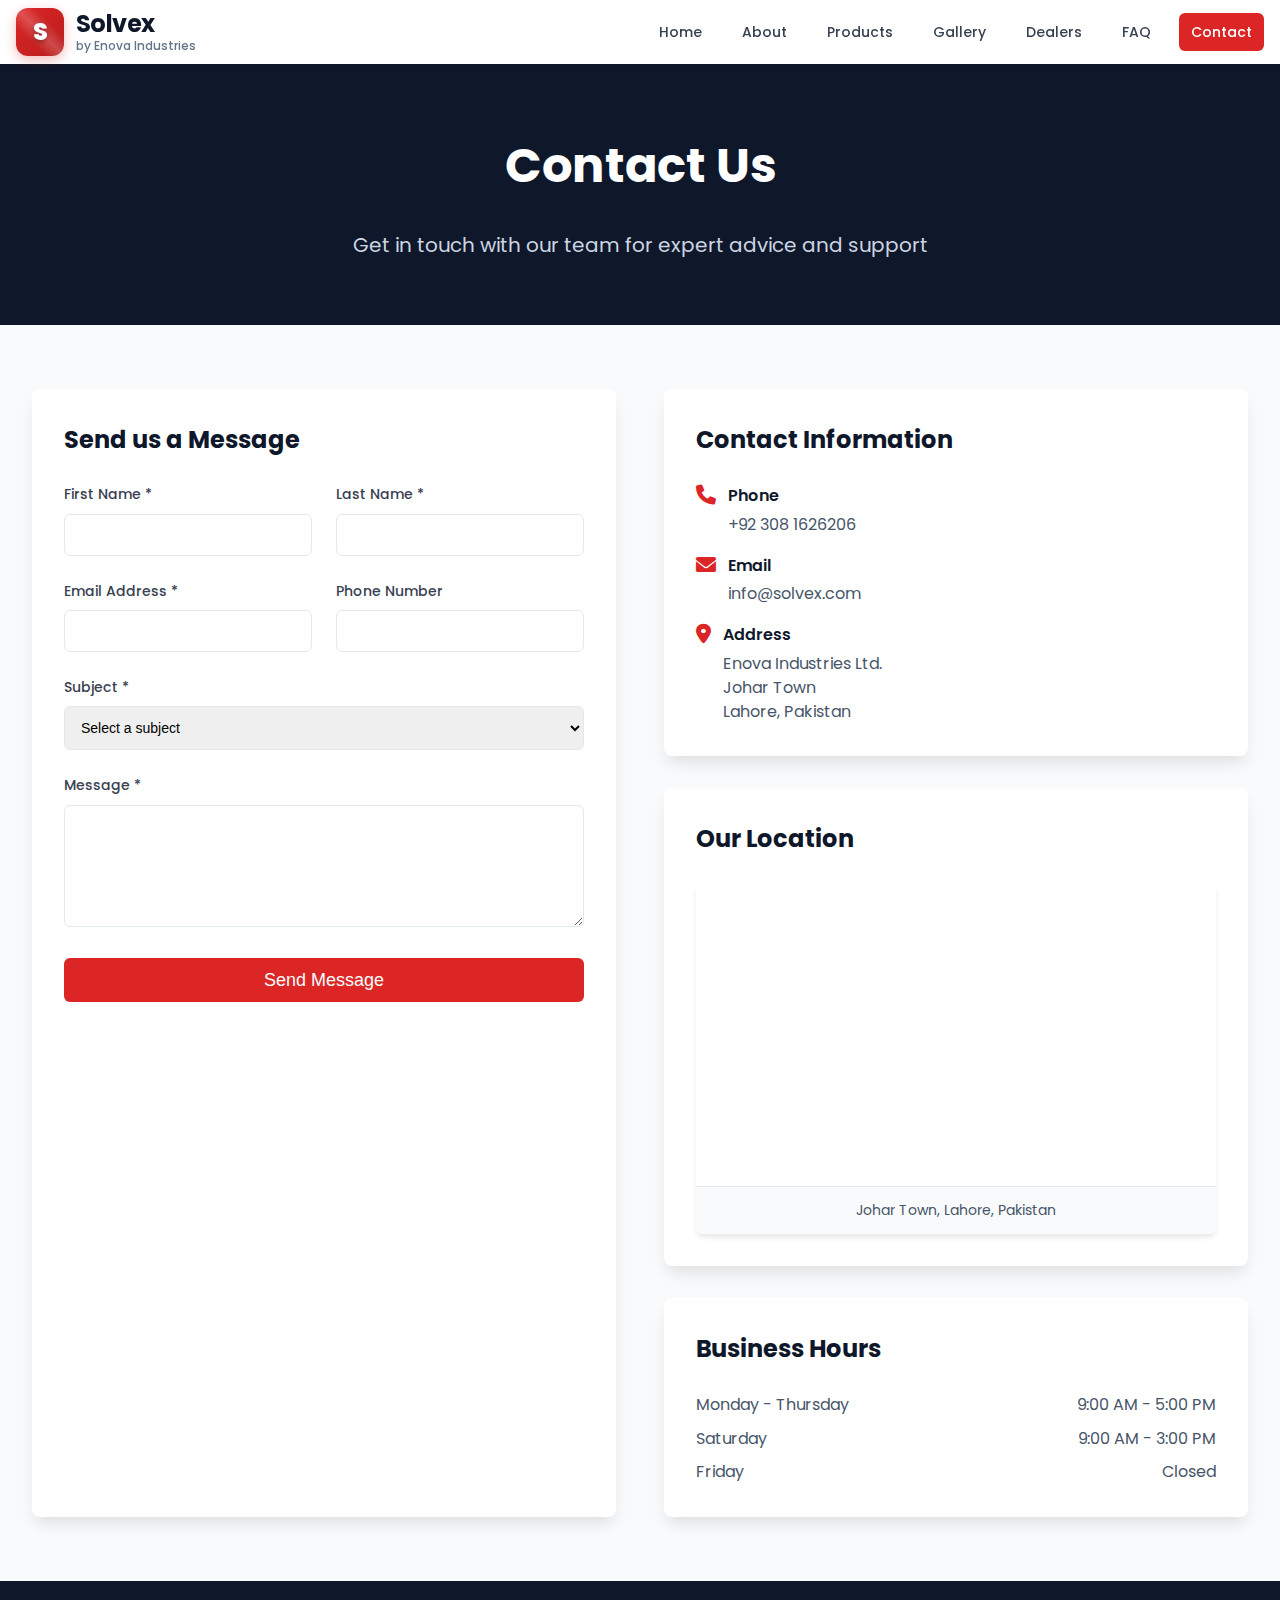
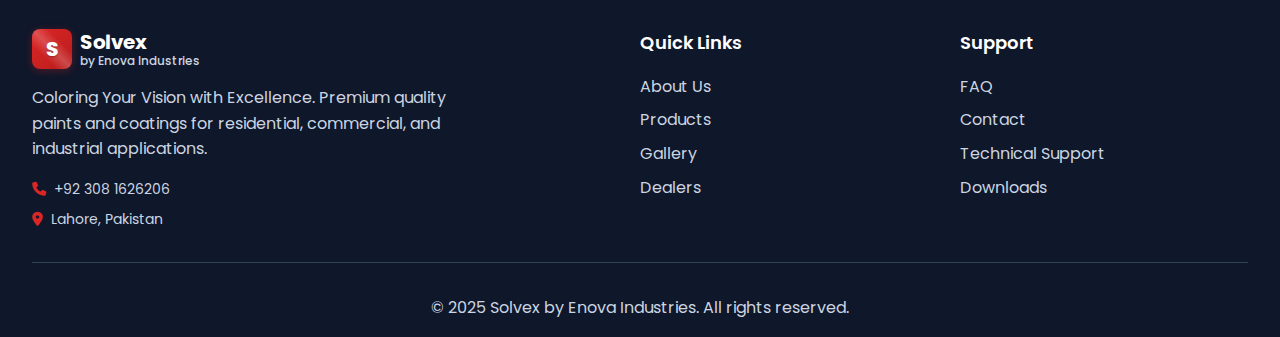
<file: contact.html>
<!DOCTYPE html>
<html lang="en">
<head>
    <meta charset="UTF-8">
    <meta name="viewport" content="width=device-width, initial-scale=1.0">
    <title>Contact Us - Solvex</title>
    <link rel="stylesheet" href="assets/css/style.css">
    <link rel="stylesheet" href="assets/css/logo.css">
    <link href="https://fonts.googleapis.com/css2?family=Poppins:wght@300;400;500;600;700;800&display=swap" rel="stylesheet">
    <link rel="stylesheet" href="https://cdnjs.cloudflare.com/ajax/libs/font-awesome/6.0.0/css/all.min.css">
</head>
<body>
    <!-- Navigation -->
    <nav class="navbar">
        <div class="nav-container">
            <div class="nav-brand">
                <a href="index.html" class="brand-link">
                    <div class="brand-logo">
                        <span>S</span>
                    </div>
                    <div class="brand-text">
                        <div class="brand-name">Solvex</div>
                        <div class="brand-subtitle">by Enova Industries</div>
                    </div>
                </a>
            </div>

            <div class="nav-menu" id="nav-menu">
                <a href="index.html" class="nav-link">Home</a>
                <a href="about.html" class="nav-link">About</a>
                <a href="products.html" class="nav-link">Products</a>
                <a href="gallery.html" class="nav-link">Gallery</a>
                <a href="dealers.html" class="nav-link">Dealers</a>
                <a href="faq.html" class="nav-link">FAQ</a>
                <a href="contact.html" class="nav-link active">Contact</a>
            </div>

            <div class="nav-toggle" id="nav-toggle">
                <i class="fas fa-bars"></i>
            </div>
        </div>
    </nav>

    <!-- Hero Section -->
    <section class="page-hero">
        <div class="container">
            <h1 class="page-title">Contact Us</h1>
            <p class="page-description">
                Get in touch with our team for expert advice and support
            </p>
        </div>
    </section>

    <!-- Contact Section -->
    <section class="contact-section">
        <div class="container">
            <div class="contact-grid">
                <div class="contact-form-container">
                    <h2 class="form-title">Send us a Message</h2>
                    <form class="contact-form" id="contactForm">
                        <div class="form-row">
                            <div class="form-group">
                                <label for="first-name" class="form-label">First Name *</label>
                                <input type="text" id="first-name" name="first_name" class="form-input" required>
                            </div>
                            <div class="form-group">
                                <label for="last-name" class="form-label">Last Name *</label>
                                <input type="text" id="last-name" name="last_name" class="form-input" required>
                            </div>
                        </div>
                        <div class="form-row">
                            <div class="form-group">
                                <label for="email" class="form-label">Email Address *</label>
                                <input type="email" id="email" name="email" class="form-input" required>
                            </div>
                            <div class="form-group">
                                <label for="phone" class="form-label">Phone Number</label>
                                <input type="tel" id="phone" name="phone" class="form-input">
                            </div>
                        </div>
                        <div class="form-group">
                            <label for="subject" class="form-label">Subject *</label>
                            <select id="subject" name="subject" class="form-input" required>
                                <option value="">Select a subject</option>
                                <option value="general">General Inquiry</option>
                                <option value="product">Product Information</option>
                                <option value="technical">Technical Support</option>
                                <option value="quote">Request Quote</option>
                                <option value="dealer">Dealer Information</option>
                                <option value="other">Other</option>
                            </select>
                        </div>
                        <div class="form-group">
                            <label for="message" class="form-label">Message *</label>
                            <textarea id="message" name="message" class="form-textarea" rows="6" required></textarea>
                        </div>
                        <button type="submit" class="btn btn-primary btn-lg btn-full">Send Message</button>
                    </form>
                </div>

                <div class="contact-info-container">
                    <div class="info-card">
                        <h3 class="info-title">Contact Information</h3>
                        <div class="info-items">
                            <div class="info-item">
                                <i class="fas fa-phone"></i>
                                <div>
                                    <div class="info-label">Phone</div>
                                    <div class="info-value">+92 308 1626206</div>
                                </div>
                            </div>
                            <div class="info-item">
                                <i class="fas fa-envelope"></i>
                                <div>
                                    <div class="info-label">Email</div>
                                    <div class="info-value">info@solvex.com</div>
                                </div>
                            </div>
                            <div class="info-item">
                                <i class="fas fa-map-marker-alt"></i>
                                <div>
                                    <div class="info-label">Address</div>
                                    <div class="info-value">
                                        Enova Industries Ltd.<br>
                                        Johar Town<br>
                                        Lahore, Pakistan
                                    </div>
                                </div>
                            </div>
                        </div>
                    </div>

                    <div class="map-card">
                        <h3 class="map-title">Our Location</h3>
                        <div class="map-container">
                            <iframe 
                                src="https://www.google.com/maps/embed?pb=!1m18!1m12!1m3!1d3403.5!2d74.3294!3d31.5204!2m3!1f0!2f0!3f0!3m2!1i1024!2i768!4f13.1!3m3!1m2!1s0x391905d4e8b8b8b9%3A0x8b8b8b8b8b8b8b8b!2sJohar%20Town%2C%20Lahore%2C%20Punjab%2C%20Pakistan!5e0!3m2!1sen!2s!4v1234567890"
                                width="100%" 
                                height="300" 
                                style="border:0;" 
                                allowfullscreen="" 
                                loading="lazy" 
                                referrerpolicy="no-referrer-when-downgrade">
                            </iframe>
                            <div class="map-location">Johar Town, Lahore, Pakistan</div>
                        </div>
                    </div>

                    <div class="hours-card">
                        <h3 class="hours-title">Business Hours</h3>
                        <div class="hours-list">
                            <div class="hours-item">
                                <span>Monday - Thursday</span>
                                <span>9:00 AM - 5:00 PM</span>
                            </div>
                            <div class="hours-item">
                                <span>Saturday</span>
                                <span>9:00 AM - 3:00 PM</span>
                            </div>
                            <div class="hours-item">
                                <span>Friday</span>
                                <span>Closed</span>
                            </div>
                        </div>
                    </div>
                </div>
            </div>
        </div>
    </section>

    <!-- Footer -->
    <footer class="footer">
        <div class="container">
            <div class="footer-content">
                <div class="footer-brand">
                    <div class="brand-info">
                        <div class="brand-logo">
                            <span>S</span>
                        </div>
                        <div class="brand-text">
                            <div class="brand-name">Solvex</div>
                            <div class="brand-subtitle">by Enova Industries</div>
                        </div>
                    </div>
                    <p class="brand-description">
                        Coloring Your Vision with Excellence. Premium quality paints and coatings 
                        for residential, commercial, and industrial applications.
                    </p>
                    <div class="contact-info">
                        <div class="contact-item">
                            <i class="fas fa-phone"></i>
                            <span>+92 308 1626206</span>
                        </div>
                        <div class="contact-item">
                            <i class="fas fa-map-marker-alt"></i>
                            <span>Lahore, Pakistan</span>
                        </div>
                    </div>
                </div>

                <div class="footer-links">
                    <h3 class="footer-title">Quick Links</h3>
                    <ul class="footer-list">
                        <li><a href="about.html">About Us</a></li>
                        <li><a href="products.html">Products</a></li>
                        <li><a href="gallery.html">Gallery</a></li>
                        <li><a href="dealers.html">Dealers</a></li>
                    </ul>
                </div>

                <div class="footer-links">
                    <h3 class="footer-title">Support</h3>
                    <ul class="footer-list">
                        <li><a href="faq.html">FAQ</a></li>
                        <li><a href="contact.html">Contact</a></li>
                        <li><a href="#">Technical Support</a></li>
                        <li><a href="#">Downloads</a></li>
                    </ul>
                </div>
            </div>

            <div class="footer-bottom">
                <p>&copy; 2025 Solvex by Enova Industries. All rights reserved.</p>
            </div>
        </div>
    </footer>

    <!-- Toast Container -->
    <div id="toast-container" class="toast-container"></div>

    <script src="assets/js/main.js"></script>
</body>
</html>
</file>
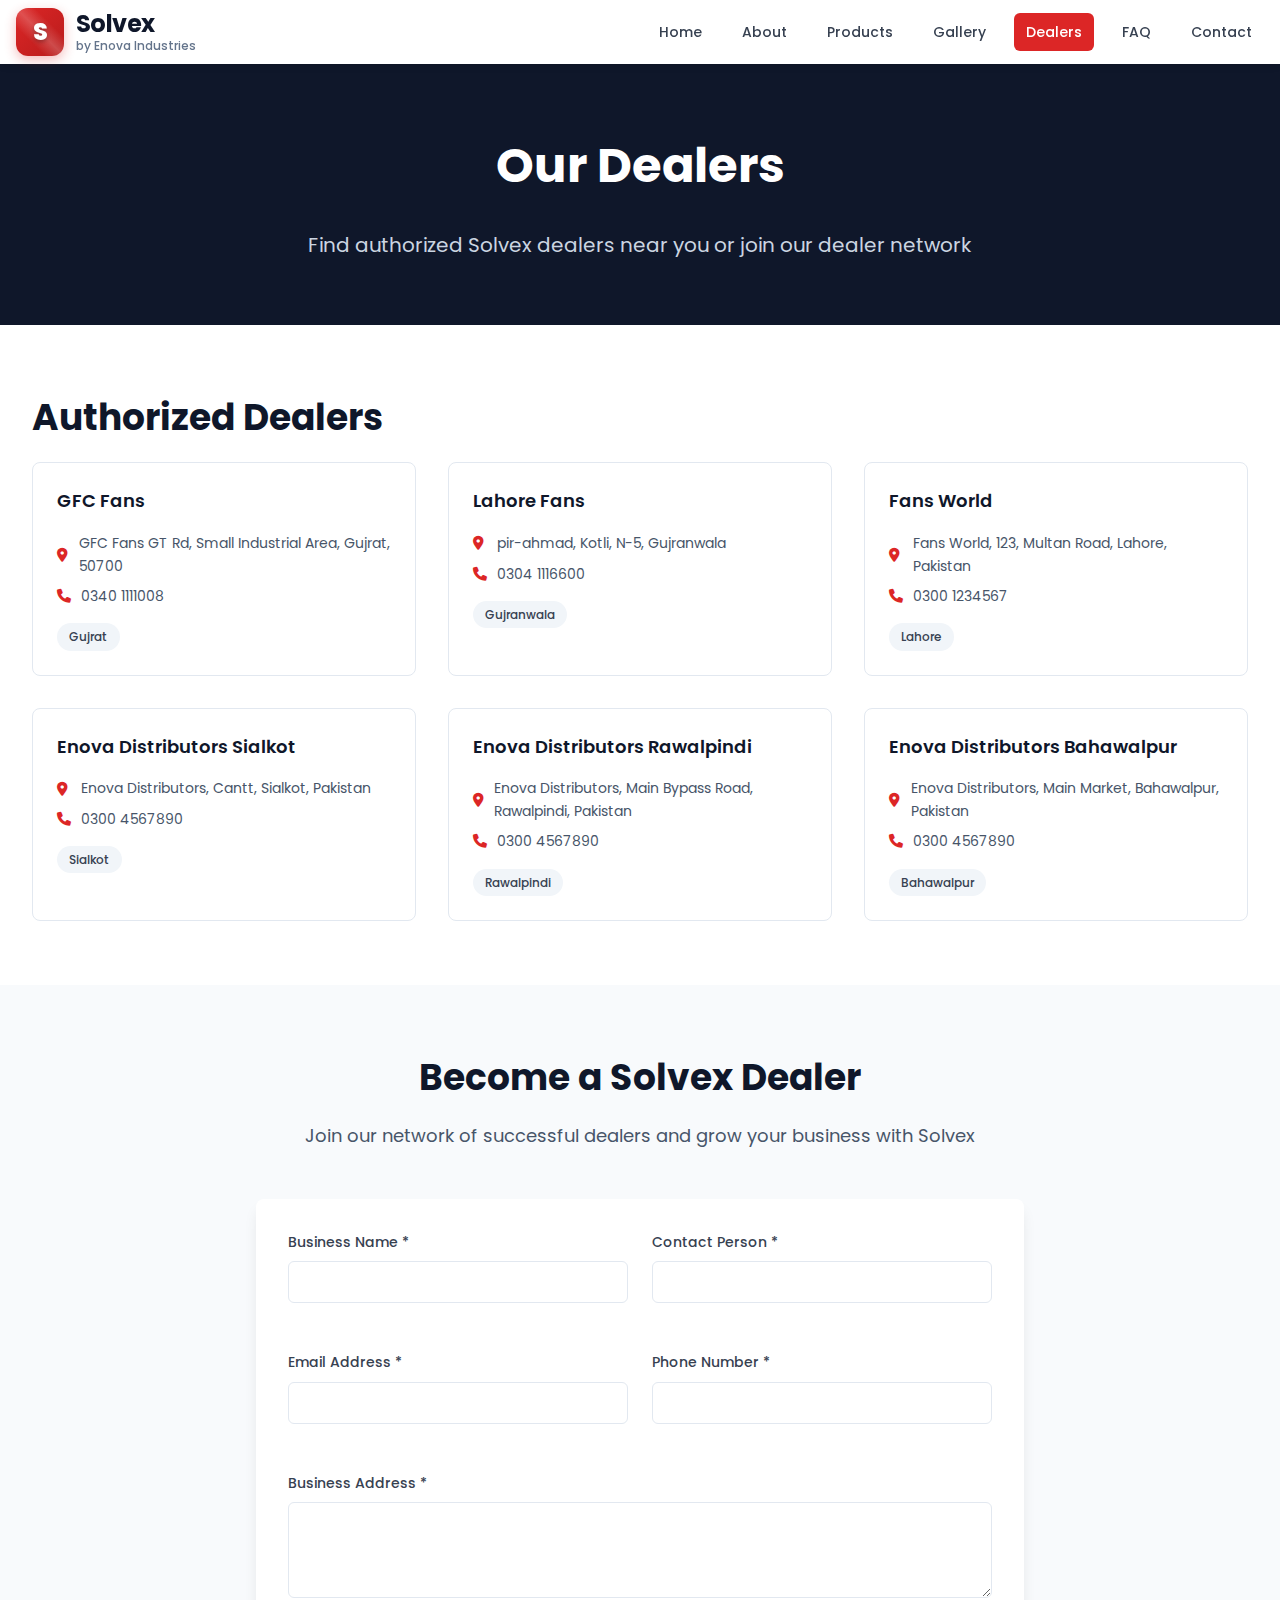
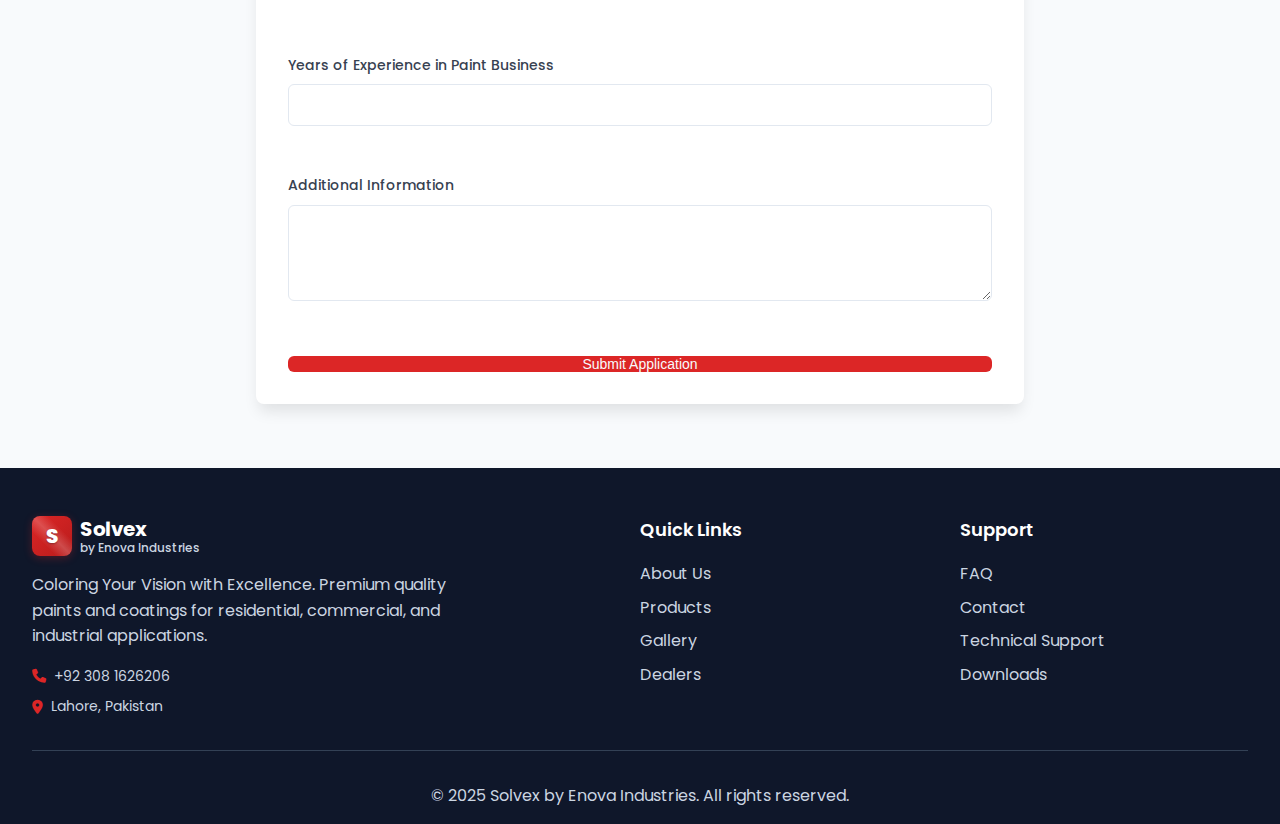
<file: dealers.html>
<!DOCTYPE html>
<html lang="en">
<head>
    <meta charset="UTF-8">
    <meta name="viewport" content="width=device-width, initial-scale=1.0">
    <title>Our Dealers - Solvex</title>
    <link rel="stylesheet" href="assets/css/style.css">
    <link rel="stylesheet" href="assets/css/logo.css">
    <link href="https://fonts.googleapis.com/css2?family=Poppins:wght@300;400;500;600;700&display=swap" rel="stylesheet">
    <link rel="stylesheet" href="https://cdnjs.cloudflare.com/ajax/libs/font-awesome/6.0.0/css/all.min.css">
</head>
<body>
    <!-- Navigation -->
    <nav class="navbar">
        <div class="nav-container">
            <div class="nav-brand">
                <a href="index.html" class="brand-link">
                    <div class="brand-logo">
                        <span>S</span>
                    </div>
                    <div class="brand-text">
                        <div class="brand-name">Solvex</div>
                        <div class="brand-subtitle">by Enova Industries</div>
                    </div>
                </a>
            </div>

            <div class="nav-menu" id="nav-menu">
                <a href="index.html" class="nav-link">Home</a>
                <a href="about.html" class="nav-link">About</a>
                <a href="products.html" class="nav-link">Products</a>
                <a href="gallery.html" class="nav-link">Gallery</a>
                <a href="dealers.html" class="nav-link active">Dealers</a>
                <a href="faq.html" class="nav-link">FAQ</a>
                <a href="contact.html" class="nav-link">Contact</a>
            </div>

            <div class="nav-toggle" id="nav-toggle">
                <i class="fas fa-bars"></i>
            </div>
        </div>
    </nav>

    <!-- Hero Section -->
    <section class="page-hero">
        <div class="container">
            <h1 class="page-title">Our Dealers</h1>
            <p class="page-description">
                Find authorized Solvex dealers near you or join our dealer network
            </p>
        </div>
    </section>

    <!-- Dealers List -->
    <section class="dealers-section">
        <div class="container">
            <h2 class="section-title">Authorized Dealers</h2>
            <div class="dealers-grid">
                <div class="dealer-card">
                    <h3 class="dealer-name">GFC Fans</h3>
                    <div class="dealer-info">
                        <div class="dealer-item">
                            <i class="fas fa-map-marker-alt"></i>
                            <span> GFC Fans GT Rd, Small Industrial Area, Gujrat, 50700</span>
                        </div>
                        <div class="dealer-item">
                            <i class="fas fa-phone"></i>
                            <span>0340 1111008</span>
                        </div>
                    </div>
                    <div class="dealer-city">Gujrat</div>
                </div>

                <div class="dealer-card">
                    <h3 class="dealer-name">Lahore Fans</h3>
                    <div class="dealer-info">
                        <div class="dealer-item">
                            <i class="fas fa-map-marker-alt"></i>
                            <span> pir-ahmad, Kotli, N-5, Gujranwala</span>
                        </div>
                        <div class="dealer-item">
                            <i class="fas fa-phone"></i>
                            <span> 0304 1116600</span>
                        </div>
                    </div>
                    <div class="dealer-city">Gujranwala</div>
                </div>

                <div class="dealer-card">
                    <h3 class="dealer-name">Fans World</h3>
                    <div class="dealer-info">
                        <div class="dealer-item">
                            <i class="fas fa-map-marker-alt"></i>
                            <span>Fans World, 123, Multan Road, Lahore, Pakistan</span>
                        </div>
                        <div class="dealer-item">
                            <i class="fas fa-phone"></i>
                            <span>0300 1234567</span>
                        </div>
                    </div>
                    <div class="dealer-city">Lahore</div>
                </div>

                <div class="dealer-card">
                    <h3 class="dealer-name">Enova Distributors Sialkot</h3>
                    <div class="dealer-info">
                        <div class="dealer-item">
                            <i class="fas fa-map-marker-alt"></i>
                            <span>Enova Distributors, Cantt, Sialkot, Pakistan</span>
                        </div>
                        <div class="dealer-item">
                            <i class="fas fa-phone"></i>
                            <span>0300 4567890</span>
                        </div>
                    </div>
                    <div class="dealer-city">Sialkot</div>
                </div>

                <div class="dealer-card">
                    <h3 class="dealer-name">Enova Distributors Rawalpindi</h3>
                    <div class="dealer-info">
                        <div class="dealer-item">
                            <i class="fas fa-map-marker-alt"></i>
                            <span>Enova Distributors, Main Bypass Road, Rawalpindi, Pakistan</span>
                        </div>
                        <div class="dealer-item">
                            <i class="fas fa-phone"></i>
                            <span>0300 4567890</span>
                        </div>
                    </div>
                    <div class="dealer-city">Rawalpindi</div>
                </div>

                <div class="dealer-card">
                    <h3 class="dealer-name">Enova Distributors Bahawalpur</h3>
                    <div class="dealer-info">
                        <div class="dealer-item">
                            <i class="fas fa-map-marker-alt"></i>
                            <span>Enova Distributors, Main Market, Bahawalpur, Pakistan</span>
                        </div>
                        <div class="dealer-item">
                            <i class="fas fa-phone"></i>
                            <span>0300 4567890</span>
                        </div>
                    </div>
                    <div class="dealer-city">Bahawalpur</div>
                </div>
            </div>
        </div>
    </section>

    <!-- Become a Dealer -->
    <section class="dealer-application">
        <div class="container">
            <div class="application-header">
                <h2 class="section-title">Become a Solvex Dealer</h2>
                <p class="section-description">
                    Join our network of successful dealers and grow your business with Solvex
                </p>
            </div>

            <div class="application-form-container">
                <form class="dealer-form" data-form="dealer">
                    <div class="form-row">
                        <div class="form-group">
                            <label for="businessName" class="form-label">Business Name *</label>
                            <input type="text" id="businessName" name="businessName" class="form-input" required>
                        </div>

                        <div class="form-group">
                            <label for="contactPerson" class="form-label">Contact Person *</label>
                            <input type="text" id="contactPerson" name="contactPerson" class="form-input" required>
                        </div>
                    </div>

                    <div class="form-row">
                        <div class="form-group">
                            <label for="email" class="form-label">Email Address *</label>
                            <input type="email" id="email" name="email" class="form-input" required>
                        </div>

                        <div class="form-group">
                            <label for="phone" class="form-label">Phone Number *</label>
                            <input type="tel" id="phone" name="phone" class="form-input" required>
                        </div>
                    </div>

                    <div class="form-group">
                        <label for="address" class="form-label">Business Address *</label>
                        <textarea id="address" name="address" class="form-textarea" rows="3" required></textarea>
                    </div>

                    <div class="form-group">
                        <label for="experience" class="form-label">Years of Experience in Paint Business</label>
                        <input type="text" id="experience" name="experience" class="form-input">
                    </div>

                    <div class="form-group">
                        <label for="message" class="form-label">Additional Information</label>
                        <textarea id="message" name="message" class="form-textarea" rows="4"></textarea>
                    </div>

                    <button type="submit" class="btn btn-primary btn-full">Submit Application</button>
                </form>
            </div>
        </div>
    </section>

    <!-- Footer -->
    <footer class="footer">
        <div class="container">
            <div class="footer-content">
                <div class="footer-brand">
                    <div class="brand-info">
                        <div class="brand-logo">
                            <span>S</span>
                        </div>
                        <div class="brand-text">
                            <div class="brand-name">Solvex</div>
                            <div class="brand-subtitle">by Enova Industries</div>
                        </div>
                    </div>
                    <p class="brand-description">
                        Coloring Your Vision with Excellence. Premium quality paints and coatings 
                        for residential, commercial, and industrial applications.
                    </p>
                    <div class="contact-info">
                        <div class="contact-item">
                            <i class="fas fa-phone"></i>
                            <span>+92 308 1626206</span>
                        </div>
                        <div class="contact-item">
                            <i class="fas fa-map-marker-alt"></i>
                            <span>Lahore, Pakistan</span>
                        </div>
                    </div>
                </div>

                <div class="footer-links">
                    <h3 class="footer-title">Quick Links</h3>
                    <ul class="footer-list">
                        <li><a href="about.html">About Us</a></li>
                        <li><a href="products.html">Products</a></li>
                        <li><a href="gallery.html">Gallery</a></li>
                        <li><a href="dealers.html">Dealers</a></li>
                    </ul>
                </div>

                <div class="footer-links">
                    <h3 class="footer-title">Support</h3>
                    <ul class="footer-list">
                        <li><a href="faq.html">FAQ</a></li>
                        <li><a href="contact.html">Contact</a></li>
                        <li><a href="#">Technical Support</a></li>
                        <li><a href="#">Downloads</a></li>
                    </ul>
                </div>
            </div>

            <div class="footer-bottom">
                <p>&copy; 2025 Solvex by Enova Industries. All rights reserved.</p>
            </div>
        </div>
    </footer>

    <!-- Toast Container -->
    <div id="toast-container" class="toast-container"></div>

    <script src="assets/js/main.js"></script>
</body>
</html>
</file>
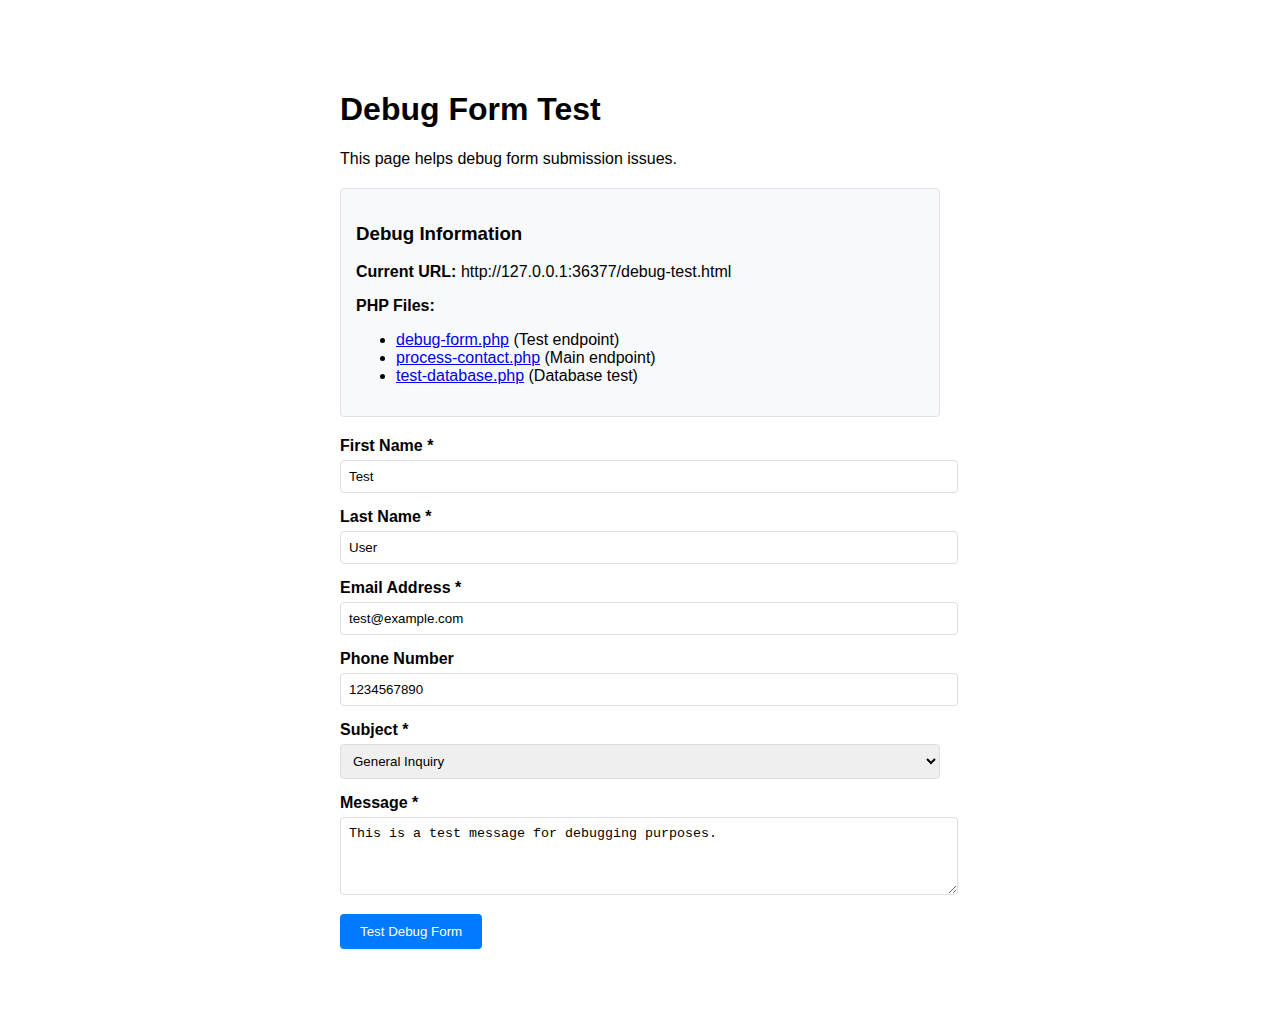
<file: debug-test.html>
<!DOCTYPE html>
<html lang="en">
<head>
    <meta charset="UTF-8">
    <meta name="viewport" content="width=device-width, initial-scale=1.0">
    <title>Debug Form Test</title>
    <style>
        body {
            font-family: Arial, sans-serif;
            max-width: 600px;
            margin: 50px auto;
            padding: 20px;
        }
        .form-group {
            margin-bottom: 15px;
        }
        label {
            display: block;
            margin-bottom: 5px;
            font-weight: bold;
        }
        input, select, textarea {
            width: 100%;
            padding: 8px;
            border: 1px solid #ddd;
            border-radius: 4px;
        }
        button {
            background: #007bff;
            color: white;
            padding: 10px 20px;
            border: none;
            border-radius: 4px;
            cursor: pointer;
        }
        button:hover {
            background: #0056b3;
        }
        .debug-info {
            background: #f8f9fa;
            border: 1px solid #dee2e6;
            padding: 15px;
            margin: 20px 0;
            border-radius: 4px;
        }
        .error {
            background: #f8d7da;
            color: #721c24;
            border: 1px solid #f5c6cb;
            padding: 10px;
            margin: 10px 0;
            border-radius: 4px;
        }
        .success {
            background: #d4edda;
            color: #155724;
            border: 1px solid #c3e6cb;
            padding: 10px;
            margin: 10px 0;
            border-radius: 4px;
        }
    </style>
</head>
<body>
    <h1>Debug Form Test</h1>
    <p>This page helps debug form submission issues.</p>
    
    <div class="debug-info">
        <h3>Debug Information</h3>
        <p><strong>Current URL:</strong> <span id="current-url"></span></p>
        <p><strong>PHP Files:</strong></p>
        <ul>
            <li><a href="debug-form.php" target="_blank">debug-form.php</a> (Test endpoint)</li>
            <li><a href="process-contact.php" target="_blank">process-contact.php</a> (Main endpoint)</li>
            <li><a href="test-database.php" target="_blank">test-database.php</a> (Database test)</li>
        </ul>
    </div>
    
    <form id="debugForm">
        <div class="form-group">
            <label for="first-name">First Name *</label>
            <input type="text" id="first-name" name="first_name" value="Test" required>
        </div>
        
        <div class="form-group">
            <label for="last-name">Last Name *</label>
            <input type="text" id="last-name" name="last_name" value="User" required>
        </div>
        
        <div class="form-group">
            <label for="email">Email Address *</label>
            <input type="email" id="email" name="email" value="test@example.com" required>
        </div>
        
        <div class="form-group">
            <label for="phone">Phone Number</label>
            <input type="tel" id="phone" name="phone" value="1234567890">
        </div>
        
        <div class="form-group">
            <label for="subject">Subject *</label>
            <select id="subject" name="subject" required>
                <option value="general">General Inquiry</option>
                <option value="product">Product Information</option>
                <option value="technical">Technical Support</option>
                <option value="quote">Request Quote</option>
                <option value="dealer">Dealer Information</option>
                <option value="other">Other</option>
            </select>
        </div>
        
        <div class="form-group">
            <label for="message">Message *</label>
            <textarea id="message" name="message" rows="4" required>This is a test message for debugging purposes.</textarea>
        </div>
        
        <button type="submit">Test Debug Form</button>
    </form>
    
    <div id="results"></div>
    
    <script>
        // Show current URL
        document.getElementById('current-url').textContent = window.location.href;
        
        // Test form submission
        document.getElementById('debugForm').addEventListener('submit', async function(e) {
            e.preventDefault();
            
            const resultsDiv = document.getElementById('results');
            resultsDiv.innerHTML = '<div class="debug-info">Testing form submission...</div>';
            
            const formData = new FormData(this);
            const data = Object.fromEntries(formData);
            
            console.log('Form data:', data);
            
            // Test 1: Debug endpoint
            try {
                resultsDiv.innerHTML += '<h3>Test 1: Debug Endpoint</h3>';
                
                const response1 = await fetch('debug-form.php', {
                    method: 'POST',
                    headers: {
                        'Content-Type': 'application/json',
                    },
                    body: JSON.stringify(data)
                });
                
                const result1 = await response1.json();
                console.log('Debug response:', result1);
                
                if (result1.success) {
                    resultsDiv.innerHTML += '<div class="success">✅ Debug endpoint works!</div>';
                } else {
                    resultsDiv.innerHTML += '<div class="error">❌ Debug endpoint failed: ' + result1.error + '</div>';
                }
                
                resultsDiv.innerHTML += '<pre>' + JSON.stringify(result1, null, 2) + '</pre>';
                
            } catch (error) {
                resultsDiv.innerHTML += '<div class="error">❌ Debug endpoint error: ' + error.message + '</div>';
                console.error('Debug error:', error);
            }
            
            // Test 2: Main endpoint
            try {
                resultsDiv.innerHTML += '<h3>Test 2: Main Endpoint</h3>';
                
                const response2 = await fetch('process-contact.php', {
                    method: 'POST',
                    headers: {
                        'Content-Type': 'application/json',
                    },
                    body: JSON.stringify(data)
                });
                
                const result2 = await response2.json();
                console.log('Main response:', result2);
                
                if (result2.success) {
                    resultsDiv.innerHTML += '<div class="success">✅ Main endpoint works!</div>';
                } else {
                    resultsDiv.innerHTML += '<div class="error">❌ Main endpoint failed: ' + (result2.error || 'Unknown error') + '</div>';
                }
                
                resultsDiv.innerHTML += '<pre>' + JSON.stringify(result2, null, 2) + '</pre>';
                
            } catch (error) {
                resultsDiv.innerHTML += '<div class="error">❌ Main endpoint error: ' + error.message + '</div>';
                console.error('Main error:', error);
            }
        });
        
        // Test database connection
        async function testDatabase() {
            try {
                const response = await fetch('test-database.php');
                const html = await response.text();
                console.log('Database test response:', html);
            } catch (error) {
                console.error('Database test error:', error);
            }
        }
        
        // Run database test on page load
        testDatabase();
    </script>
</body>
</html>
</file>
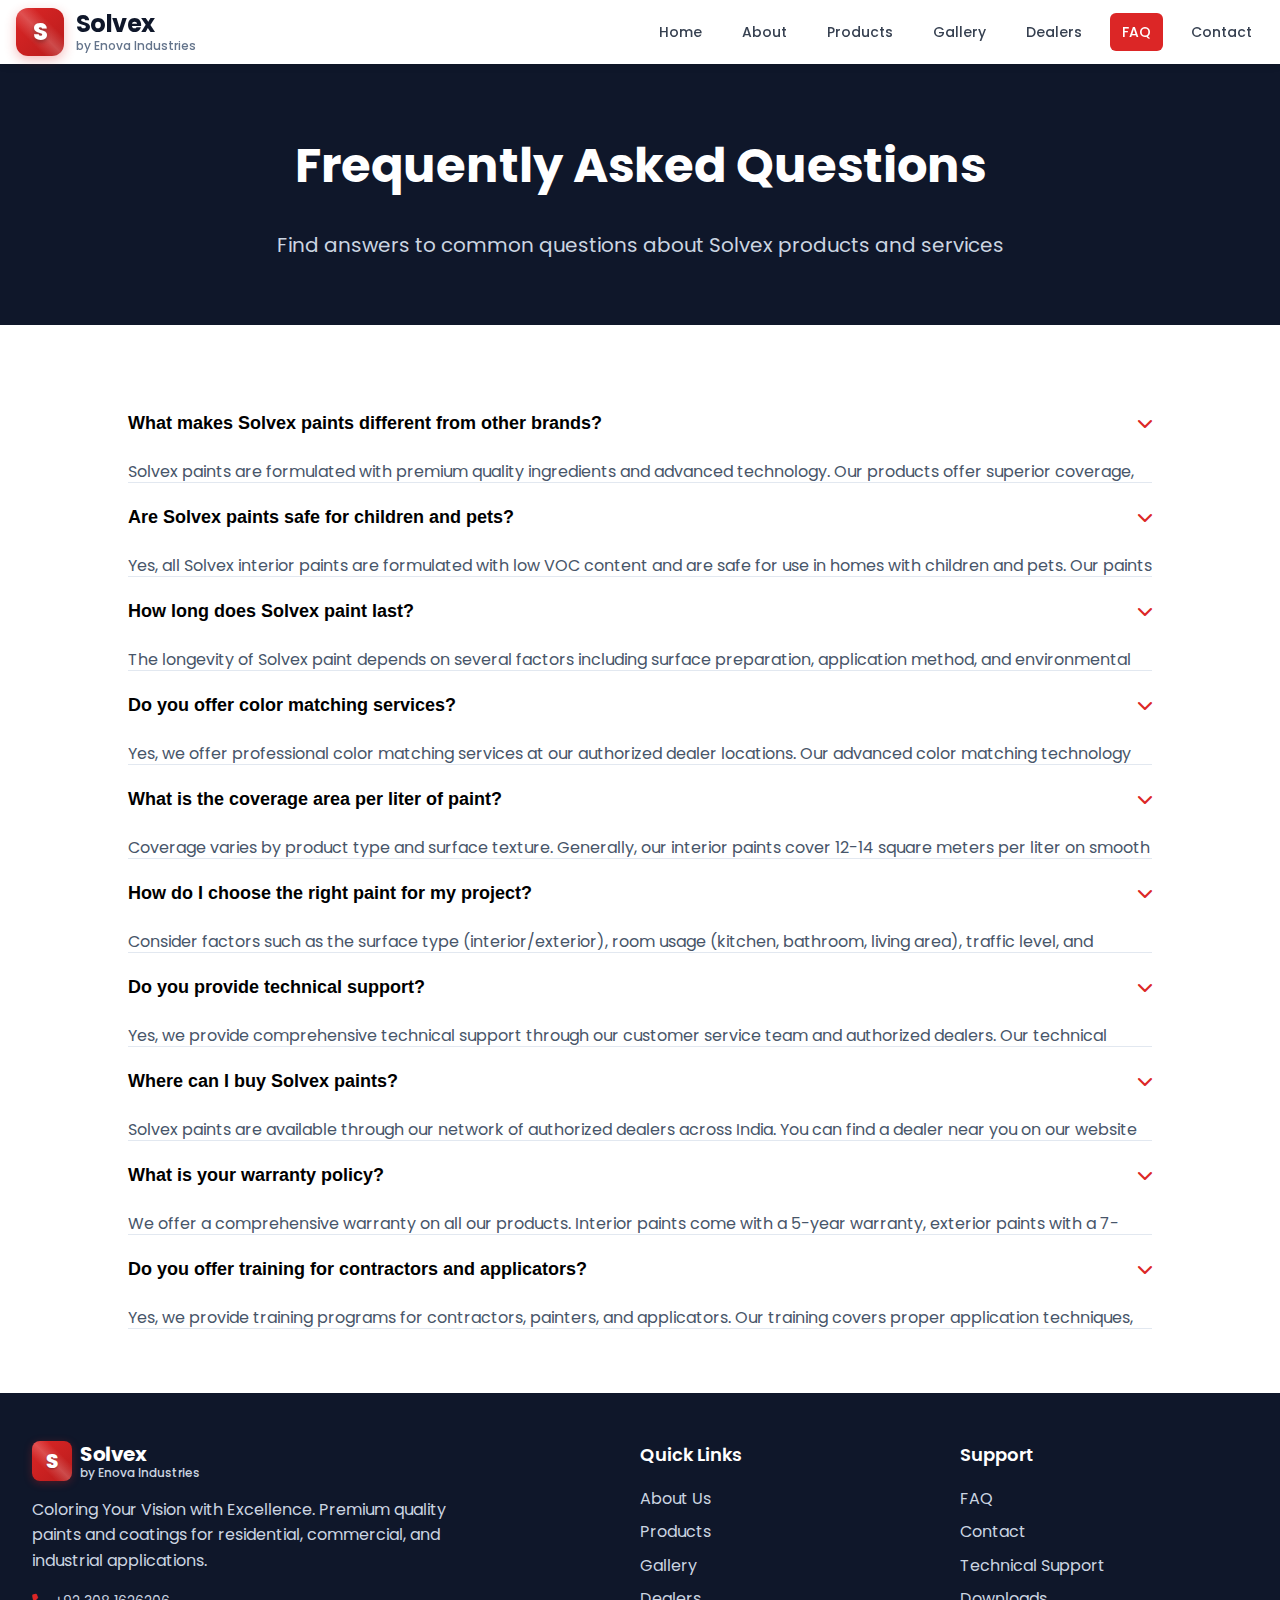
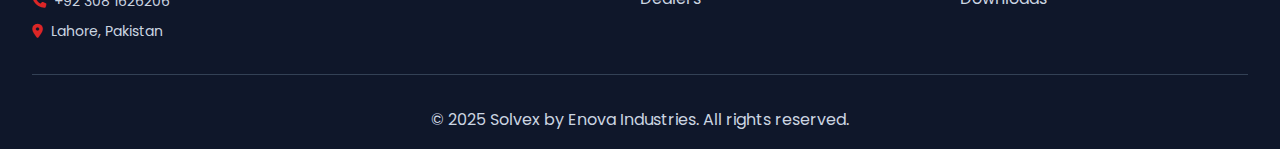
<file: faq.html>
<!DOCTYPE html>
<html lang="en">
<head>
    <meta charset="UTF-8">
    <meta name="viewport" content="width=device-width, initial-scale=1.0">
    <title>FAQ - Solvex</title>
    <link rel="stylesheet" href="assets/css/style.css">
    <link rel="stylesheet" href="assets/css/logo.css">
    <link href="https://fonts.googleapis.com/css2?family=Poppins:wght@300;400;500;600;700;800&display=swap" rel="stylesheet">
    <link rel="stylesheet" href="https://cdnjs.cloudflare.com/ajax/libs/font-awesome/6.0.0/css/all.min.css">
</head>
<body>
    <!-- Navigation -->
    <nav class="navbar">
        <div class="nav-container">
            <div class="nav-brand">
                <a href="index.html" class="brand-link">
                    <div class="brand-logo">
                        <span>S</span>
                    </div>
                    <div class="brand-text">
                        <div class="brand-name">Solvex</div>
                        <div class="brand-subtitle">by Enova Industries</div>
                    </div>
                </a>
            </div>

            <div class="nav-menu" id="nav-menu">
                <a href="index.html" class="nav-link">Home</a>
                <a href="about.html" class="nav-link">About</a>
                <a href="products.html" class="nav-link">Products</a>
                <a href="gallery.html" class="nav-link">Gallery</a>
                <a href="dealers.html" class="nav-link">Dealers</a>
                <a href="faq.html" class="nav-link active">FAQ</a>
                <a href="contact.html" class="nav-link">Contact</a>
            </div>

            <div class="nav-toggle" id="nav-toggle">
                <i class="fas fa-bars"></i>
            </div>
        </div>
    </nav>

    <!-- Hero Section -->
    <section class="page-hero">
        <div class="container">
            <h1 class="page-title">Frequently Asked Questions</h1>
            <p class="page-description">
                Find answers to common questions about Solvex products and services
            </p>
        </div>
    </section>

    <!-- FAQ Section -->
    <section class="faq-section">
        <div class="container">
            <div class="faq-list">
                <div class="faq-item">
                    <button class="faq-question">
                        <h3>What makes Solvex paints different from other brands?</h3>
                        <i class="fas fa-chevron-down"></i>
                    </button>
                    <div class="faq-answer">
                        <p>
                            Solvex paints are formulated with premium quality ingredients and advanced 
                            technology. Our products offer superior coverage, durability, and finish 
                            quality. We also prioritize eco-friendly formulations with low VOC content 
                            and maintain strict quality control standards throughout the manufacturing process.
                        </p>
                    </div>
                </div>

                <div class="faq-item">
                    <button class="faq-question">
                        <h3>Are Solvex paints safe for children and pets?</h3>
                        <i class="fas fa-chevron-down"></i>
                    </button>
                    <div class="faq-answer">
                        <p>
                            Yes, all Solvex interior paints are formulated with low VOC content and 
                            are safe for use in homes with children and pets. Our paints meet or exceed 
                            all safety standards and are certified for residential use. However, we 
                            recommend proper ventilation during application and allowing the paint to 
                            dry completely before reoccupying the space.
                        </p>
                    </div>
                </div>

                <div class="faq-item">
                    <button class="faq-question">
                        <h3>How long does Solvex paint last?</h3>
                        <i class="fas fa-chevron-down"></i>
                    </button>
                    <div class="faq-answer">
                        <p>
                            The longevity of Solvex paint depends on several factors including surface 
                            preparation, application method, and environmental conditions. Our interior 
                            paints typically last 5-7 years, while exterior paints can last 7-10 years 
                            with proper maintenance. Industrial coatings are designed for even longer 
                            durability depending on the specific application.
                        </p>
                    </div>
                </div>

                <div class="faq-item">
                    <button class="faq-question">
                        <h3>Do you offer color matching services?</h3>
                        <i class="fas fa-chevron-down"></i>
                    </button>
                    <div class="faq-answer">
                        <p>
                            Yes, we offer professional color matching services at our authorized dealer 
                            locations. Our advanced color matching technology can replicate virtually 
                            any color from samples, photos, or color codes. We also provide custom 
                            color development for specific project requirements.
                        </p>
                    </div>
                </div>

                <div class="faq-item">
                    <button class="faq-question">
                        <h3>What is the coverage area per liter of paint?</h3>
                        <i class="fas fa-chevron-down"></i>
                    </button>
                    <div class="faq-answer">
                        <p>
                            Coverage varies by product type and surface texture. Generally, our interior 
                            paints cover 12-14 square meters per liter on smooth surfaces, while exterior 
                            paints cover 10-12 square meters per liter. Coverage may be less on rough 
                            or porous surfaces. We recommend consulting our technical data sheets for 
                            specific product coverage information.
                        </p>
                    </div>
                </div>

                <div class="faq-item">
                    <button class="faq-question">
                        <h3>How do I choose the right paint for my project?</h3>
                        <i class="fas fa-chevron-down"></i>
                    </button>
                    <div class="faq-answer">
                        <p>
                            Consider factors such as the surface type (interior/exterior), room usage 
                            (kitchen, bathroom, living area), traffic level, and environmental conditions. 
                            Our authorized dealers have trained staff who can help you select the most 
                            appropriate product for your specific needs. You can also contact our technical 
                            support team for expert advice.
                        </p>
                    </div>
                </div>

                <div class="faq-item">
                    <button class="faq-question">
                        <h3>Do you provide technical support?</h3>
                        <i class="fas fa-chevron-down"></i>
                    </button>
                    <div class="faq-answer">
                        <p>
                            Yes, we provide comprehensive technical support through our customer service 
                            team and authorized dealers. Our technical experts can help with product 
                            selection, application techniques, troubleshooting, and project planning. 
                            We also offer on-site technical assistance for large commercial projects.
                        </p>
                    </div>
                </div>

                <div class="faq-item">
                    <button class="faq-question">
                        <h3>Where can I buy Solvex paints?</h3>
                        <i class="fas fa-chevron-down"></i>
                    </button>
                    <div class="faq-answer">
                        <p>
                            Solvex paints are available through our network of authorized dealers across 
                            India. You can find a dealer near you on our website or contact us directly 
                            for dealer information. We also offer direct sales for large commercial 
                            projects and bulk orders.
                        </p>
                    </div>
                </div>

                <div class="faq-item">
                    <button class="faq-question">
                        <h3>What is your warranty policy?</h3>
                        <i class="fas fa-chevron-down"></i>
                    </button>
                    <div class="faq-answer">
                        <p>
                            We offer a comprehensive warranty on all our products. Interior paints come 
                            with a 5-year warranty, exterior paints with a 7-year warranty, and industrial 
                            coatings with warranties up to 10 years depending on the product. Warranty 
                            terms and conditions are available on our website and from our dealers.
                        </p>
                    </div>
                </div>

                <div class="faq-item">
                    <button class="faq-question">
                        <h3>Do you offer training for contractors and applicators?</h3>
                        <i class="fas fa-chevron-down"></i>
                    </button>
                    <div class="faq-answer">
                        <p>
                            Yes, we provide training programs for contractors, painters, and applicators. 
                            Our training covers proper application techniques, surface preparation, 
                            product knowledge, and safety procedures. We also offer certification 
                            programs for professional applicators. Contact us for training schedule 
                            and registration information.
                        </p>
                    </div>
                </div>
            </div>
        </div>
    </section>

    <!-- Footer -->
    <footer class="footer">
        <div class="container">
            <div class="footer-content">
                <div class="footer-brand">
                    <div class="brand-info">
                        <div class="brand-logo">
                            <span>S</span>
                        </div>
                        <div class="brand-text">
                            <div class="brand-name">Solvex</div>
                            <div class="brand-subtitle">by Enova Industries</div>
                        </div>
                    </div>
                    <p class="brand-description">
                        Coloring Your Vision with Excellence. Premium quality paints and coatings 
                        for residential, commercial, and industrial applications.
                    </p>
                    <div class="contact-info">
                        <div class="contact-item">
                            <i class="fas fa-phone"></i>
                            <span>+92 308 1626206</span>
                        </div>
                        <div class="contact-item">
                            <i class="fas fa-map-marker-alt"></i>
                            <span>Lahore, Pakistan</span>
                        </div>
                    </div>
                </div>

                <div class="footer-links">
                    <h3 class="footer-title">Quick Links</h3>
                    <ul class="footer-list">
                        <li><a href="about.html">About Us</a></li>
                        <li><a href="products.html">Products</a></li>
                        <li><a href="gallery.html">Gallery</a></li>
                        <li><a href="dealers.html">Dealers</a></li>
                    </ul>
                </div>

                <div class="footer-links">
                    <h3 class="footer-title">Support</h3>
                    <ul class="footer-list">
                        <li><a href="faq.html">FAQ</a></li>
                        <li><a href="contact.html">Contact</a></li>
                        <li><a href="#">Technical Support</a></li>
                        <li><a href="#">Downloads</a></li>
                    </ul>
                </div>
            </div>

            <div class="footer-bottom">
                <p>&copy; 2025 Solvex by Enova Industries. All rights reserved.</p>
            </div>
        </div>
    </footer>

    <!-- Toast Container -->
    <div id="toast-container" class="toast-container"></div>

    <script src="assets/js/main.js"></script>
    <script src="assets/js/faq.js"></script>
</body>
</html>
</file>
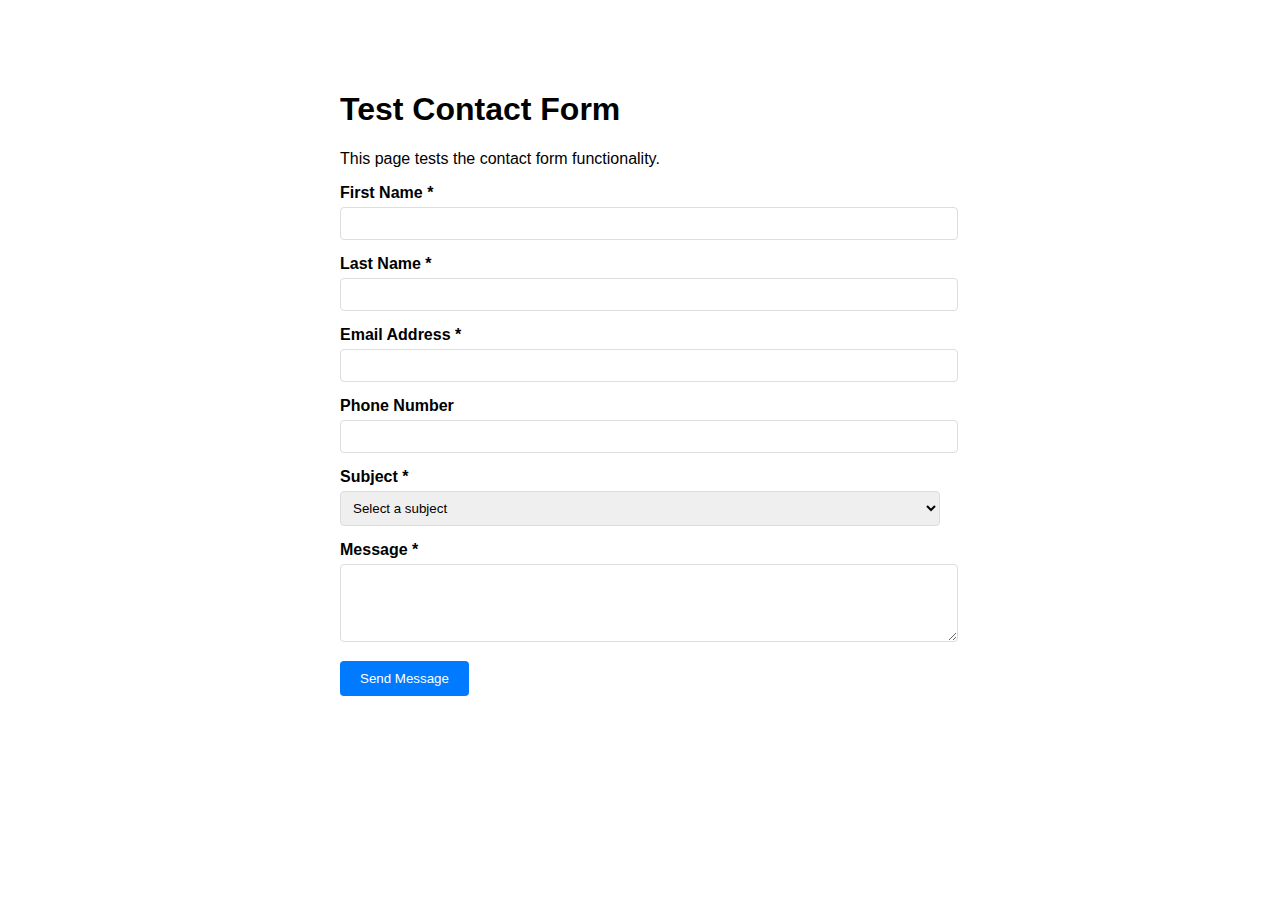
<file: test-contact.html>
<!DOCTYPE html>
<html lang="en">
<head>
    <meta charset="UTF-8">
    <meta name="viewport" content="width=device-width, initial-scale=1.0">
    <title>Test Contact Form - Solvex</title>
    <style>
        body {
            font-family: Arial, sans-serif;
            max-width: 600px;
            margin: 50px auto;
            padding: 20px;
        }
        .form-group {
            margin-bottom: 15px;
        }
        label {
            display: block;
            margin-bottom: 5px;
            font-weight: bold;
        }
        input, select, textarea {
            width: 100%;
            padding: 8px;
            border: 1px solid #ddd;
            border-radius: 4px;
        }
        button {
            background: #007bff;
            color: white;
            padding: 10px 20px;
            border: none;
            border-radius: 4px;
            cursor: pointer;
        }
        button:hover {
            background: #0056b3;
        }
        .toast {
            padding: 10px;
            margin: 10px 0;
            border-radius: 4px;
        }
        .success {
            background: #d4edda;
            color: #155724;
            border: 1px solid #c3e6cb;
        }
        .error {
            background: #f8d7da;
            color: #721c24;
            border: 1px solid #f5c6cb;
        }
    </style>
</head>
<body>
    <h1>Test Contact Form</h1>
    <p>This page tests the contact form functionality.</p>
    
    <form id="contactForm">
        <div class="form-group">
            <label for="first-name">First Name *</label>
            <input type="text" id="first-name" name="first_name" required>
        </div>
        
        <div class="form-group">
            <label for="last-name">Last Name *</label>
            <input type="text" id="last-name" name="last_name" required>
        </div>
        
        <div class="form-group">
            <label for="email">Email Address *</label>
            <input type="email" id="email" name="email" required>
        </div>
        
        <div class="form-group">
            <label for="phone">Phone Number</label>
            <input type="tel" id="phone" name="phone">
        </div>
        
        <div class="form-group">
            <label for="subject">Subject *</label>
            <select id="subject" name="subject" required>
                <option value="">Select a subject</option>
                <option value="general">General Inquiry</option>
                <option value="product">Product Information</option>
                <option value="technical">Technical Support</option>
                <option value="quote">Request Quote</option>
                <option value="dealer">Dealer Information</option>
                <option value="other">Other</option>
            </select>
        </div>
        
        <div class="form-group">
            <label for="message">Message *</label>
            <textarea id="message" name="message" rows="4" required></textarea>
        </div>
        
        <button type="submit">Send Message</button>
    </form>
    
    <div id="toast-container"></div>
    
    <script>
        // Simple form handling for testing
        document.getElementById('contactForm').addEventListener('submit', async function(e) {
            e.preventDefault();
            
            const formData = new FormData(this);
            const data = Object.fromEntries(formData);
            
            // Show loading
            const submitBtn = this.querySelector('button[type="submit"]');
            const originalText = submitBtn.textContent;
            submitBtn.textContent = 'Sending...';
            submitBtn.disabled = true;
            
            try {
                const response = await fetch('process-contact.php', {
                    method: 'POST',
                    headers: {
                        'Content-Type': 'application/json',
                    },
                    body: JSON.stringify(data)
                });
                
                const result = await response.json();
                
                if (result.success) {
                    this.reset();
                    showToast('Success!', result.message, 'success');
                } else {
                    showToast('Error', result.error || 'Failed to send message', 'error');
                }
            } catch (error) {
                console.error('Error:', error);
                showToast('Error', 'Failed to send message. Please try again.', 'error');
            } finally {
                submitBtn.textContent = originalText;
                submitBtn.disabled = false;
            }
        });
        
        function showToast(title, description, type) {
            const toastContainer = document.getElementById('toast-container');
            const toast = document.createElement('div');
            toast.className = `toast ${type}`;
            toast.innerHTML = `<strong>${title}</strong><br>${description}`;
            toastContainer.appendChild(toast);
            
            setTimeout(() => {
                toast.remove();
            }, 5000);
        }
    </script>
</body>
</html>
</file>
<file: assets/css/logo.css>
/* Logo Styles */
.brand-logo {
    width: 3rem;
    height: 3rem;
    background: linear-gradient(135deg, #dc2626, #b91c1c);
    border-radius: 0.75rem;
    display: flex;
    align-items: center;
    justify-content: center;
    margin-right: 0.75rem;
    position: relative;
    overflow: hidden;
    box-shadow: 0 4px 12px rgba(220, 38, 38, 0.3);
}

.brand-logo::before {
    content: '';
    position: absolute;
    top: 0;
    left: 0;
    right: 0;
    bottom: 0;
    background: linear-gradient(45deg, transparent 30%, rgba(255, 255, 255, 0.2) 50%, transparent 70%);
    animation: shimmer 3s infinite;
}

.brand-logo span {
    color: white;
    font-weight: 800;
    font-size: 1.5rem;
    font-family: 'Poppins', sans-serif;
    text-shadow: 0 2px 4px rgba(0, 0, 0, 0.3);
    z-index: 1;
    position: relative;
}

.brand-text {
    display: flex;
    flex-direction: column;
}

.brand-name {
    font-size: 1.5rem;
    font-weight: 700;
    color: #0f172a;
    line-height: 1.2;
    letter-spacing: -0.025em;
}

.brand-subtitle {
    font-size: 0.75rem;
    color: #64748b;
    font-weight: 500;
    line-height: 1.2;
}

/* Footer Logo Styles */
.footer .brand-logo {
    width: 2.5rem;
    height: 2.5rem;
    background: linear-gradient(135deg, #dc2626, #b91c1c);
    border-radius: 0.5rem;
    display: flex;
    align-items: center;
    justify-content: center;
    margin-right: 0.5rem;
    position: relative;
    overflow: hidden;
    box-shadow: 0 2px 8px rgba(220, 38, 38, 0.3);
}

.footer .brand-logo::before {
    content: '';
    position: absolute;
    top: 0;
    left: 0;
    right: 0;
    bottom: 0;
    background: linear-gradient(45deg, transparent 30%, rgba(255, 255, 255, 0.2) 50%, transparent 70%);
    animation: shimmer 3s infinite;
}

.footer .brand-logo span {
    color: white;
    font-weight: 800;
    font-size: 1.25rem;
    font-family: 'Poppins', sans-serif;
    text-shadow: 0 1px 2px rgba(0, 0, 0, 0.3);
    z-index: 1;
    position: relative;
}

.footer .brand-name {
    font-size: 1.25rem;
    font-weight: 700;
    color: white;
    line-height: 1.2;
    letter-spacing: -0.025em;
}

.footer .brand-subtitle {
    font-size: 0.75rem;
    color: #cbd5e1;
    font-weight: 500;
    line-height: 1.2;
}

/* Logo Animation */
@keyframes shimmer {
    0% {
        transform: translateX(-100%);
    }
    100% {
        transform: translateX(100%);
    }
}
</file>
<file: assets/css/style.css>
/* Reset and Base Styles */
* {
    margin: 0;
    padding: 0;
    box-sizing: border-box;
}

body {
    font-family: 'Poppins', system-ui, sans-serif;
    line-height: 1.6;
    color: #0f172a;
    background-color: #f8fafc;
}

.container {
    max-width: 1280px;
    margin: 0 auto;
    padding: 0 1rem;
}

/* CSS Variables for Design System */
:root {
    --background: 248 250 252;
    --foreground: 15 23 42;
    --card: 255 255 255;
    --card-foreground: 15 23 42;
    --popover: 255 255 255;
    --popover-foreground: 15 23 42;
    --primary: 220 38 127;
    --primary-foreground: 248 250 252;
    --secondary: 241 245 249;
    --secondary-foreground: 15 23 42;
    --muted: 241 245 249;
    --muted-foreground: 100 116 139;
    --accent: 220 38 127;
    --accent-foreground: 248 250 252;
    --destructive: 239 68 68;
    --destructive-foreground: 248 250 252;
    --border: 226 232 240;
    --input: 226 232 240;
    --ring: 220 38 127;
    --radius: 0.5rem;
}

/* Utility Classes */
.text-gradient {
    background: linear-gradient(135deg, #dc2626, #7c2d12);
    -webkit-background-clip: text;
    -webkit-text-fill-color: transparent;
    background-clip: text;
}

.bg-gradient-brand {
    background: linear-gradient(135deg, #dc2626, #7c2d12);
}

.shadow-brand {
    box-shadow: 0 4px 14px 0 rgba(220, 38, 38, 0.15);
}

/* Navigation */
.navbar {
    background: white;
    box-shadow: 0 4px 6px -1px rgba(0, 0, 0, 0.1);
    position: sticky;
    top: 0;
    z-index: 50;
}

.nav-container {
    max-width: 1280px;
    margin: 0 auto;
    padding: 0 1rem;
    display: flex;
    justify-content: space-between;
    align-items: center;
    height: 4rem;
}

.nav-brand {
    display: flex;
    align-items: center;
}

.brand-link {
    display: flex;
    align-items: center;
    text-decoration: none;
    color: inherit;
}

.brand-logo {
    width: 3rem;
    height: 3rem;
    background: linear-gradient(135deg, #dc2626, #b91c1c);
    border-radius: 0.75rem;
    display: flex;
    align-items: center;
    justify-content: center;
    margin-right: 0.75rem;
    position: relative;
    overflow: hidden;
    box-shadow: 0 4px 12px rgba(220, 38, 38, 0.3);
}

.brand-logo::before {
    content: '';
    position: absolute;
    top: 0;
    left: 0;
    right: 0;
    bottom: 0;
    background: linear-gradient(45deg, transparent 30%, rgba(255, 255, 255, 0.2) 50%, transparent 70%);
    animation: shimmer 3s infinite;
}

.brand-logo span {
    color: white;
    font-weight: 800;
    font-size: 1.5rem;
    font-family: 'Poppins', sans-serif;
    text-shadow: 0 2px 4px rgba(0, 0, 0, 0.3);
    z-index: 1;
    position: relative;
}

.brand-text {
    display: flex;
    flex-direction: column;
}

.brand-name {
    font-size: 1.5rem;
    font-weight: 700;
    color: #0f172a;
    line-height: 1.2;
    letter-spacing: -0.025em;
}

.brand-subtitle {
    font-size: 0.75rem;
    color: #64748b;
    font-weight: 500;
    line-height: 1.2;
}

/* Footer Logo Styles */
.footer .brand-logo {
    width: 2.5rem;
    height: 2.5rem;
    background: linear-gradient(135deg, #dc2626, #b91c1c);
    border-radius: 0.5rem;
    display: flex;
    align-items: center;
    justify-content: center;
    margin-right: 0.5rem;
    position: relative;
    overflow: hidden;
    box-shadow: 0 2px 8px rgba(220, 38, 38, 0.3);
}

.footer .brand-logo::before {
    content: '';
    position: absolute;
    top: 0;
    left: 0;
    right: 0;
    bottom: 0;
    background: linear-gradient(45deg, transparent 30%, rgba(255, 255, 255, 0.2) 50%, transparent 70%);
    animation: shimmer 3s infinite;
}

.footer .brand-logo span {
    color: white;
    font-weight: 800;
    font-size: 1.25rem;
    font-family: 'Poppins', sans-serif;
    text-shadow: 0 1px 2px rgba(0, 0, 0, 0.3);
    z-index: 1;
    position: relative;
}

.footer .brand-name {
    font-size: 1.25rem;
    font-weight: 700;
    color: white;
    line-height: 1.2;
    letter-spacing: -0.025em;
}

.footer .brand-subtitle {
    font-size: 0.75rem;
    color: #cbd5e1;
    font-weight: 500;
    line-height: 1.2;
}

/* Logo Animation */
@keyframes shimmer {
    0% {
        transform: translateX(-100%);
    }
    100% {
        transform: translateX(100%);
    }
}

.nav-menu {
    display: flex;
    align-items: center;
    gap: 1rem;
}

.nav-link {
    padding: 0.5rem 0.75rem;
    border-radius: 0.375rem;
    text-decoration: none;
    font-size: 0.875rem;
    font-weight: 500;
    transition: all 0.2s;
    color: #374151;
}

.nav-link:hover {
    background-color: #f1f5f9;
    color: #dc2626;
}

.nav-link.active {
    background-color: #dc2626;
    color: white;
}

.nav-toggle {
    display: none;
    background: none;
    border: none;
    font-size: 1.5rem;
    color: #374151;
    cursor: pointer;
}

/* Hero Section */
.hero {
    position: relative;
    height: 100vh;
    display: flex;
    align-items: center;
    justify-content: center;
    overflow: hidden;
}

.hero-background {
    position: absolute;
    inset: 0;
    background-image: url('https://images.unsplash.com/photo-1500673922987-e212871fec22?ixlib=rb-4.0.3&auto=format&fit=crop&w=2070&q=80');
    background-size: cover;
    background-position: center;
    background-repeat: no-repeat;
}

.hero-background::before {
    content: '';
    position: absolute;
    inset: 0;
    background: rgba(15, 23, 42, 0.7);
}

.hero-content {
    position: relative;
    z-index: 10;
    text-align: center;
    color: white;
    max-width: 64rem;
    padding: 0 1rem;
}

.hero-title {
    font-size: 3.75rem;
    font-weight: bold;
    margin-bottom: 1.5rem;
    animation: fadeIn 0.6s ease-out;
}

.hero-title-accent {
    color: #ef4444;
}

.hero-description {
    font-size: 1.25rem;
    margin-bottom: 2rem;
    color: #cbd5e1;
    animation: fadeIn 0.6s ease-out;
}

.hero-buttons {
    display: flex;
    flex-direction: column;
    gap: 1rem;
    justify-content: center;
    animation: fadeIn 0.6s ease-out;
}

.scroll-indicator {
    position: absolute;
    bottom: 2rem;
    left: 50%;
    transform: translateX(-50%);
    animation: bounce 2s infinite;
}

.scroll-icon {
    width: 1.5rem;
    height: 2.5rem;
    border: 2px solid white;
    border-radius: 9999px;
    display: flex;
    justify-content: center;
    padding-top: 0.5rem;
}

.scroll-icon::after {
    content: '';
    width: 0.25rem;
    height: 0.75rem;
    background: white;
    border-radius: 9999px;
}

/* Page Hero */
.page-hero {
    padding: 4rem 0;
    background: #0f172a;
    color: white;
    text-align: center;
}

.page-title {
    font-size: 3rem;
    font-weight: bold;
    margin-bottom: 1.5rem;
}

.page-description {
    font-size: 1.25rem;
    color: #cbd5e1;
    max-width: 48rem;
    margin: 0 auto;
}

/* Buttons */
.btn {
    display: inline-flex;
    align-items: center;
    justify-content: center;
    gap: 0.5rem;
    white-space: nowrap;
    border-radius: 0.375rem;
    font-size: 0.875rem;
    font-weight: 500;
    text-decoration: none;
    transition: all 0.2s;
    cursor: pointer;
    border: none;
    outline: none;
}

.btn:focus-visible {
    outline: 2px solid hsl(var(--ring));
    outline-offset: 2px;
}

.btn:disabled {
    pointer-events: none;
    opacity: 0.5;
}

.btn-primary {
    background-color: #dc2626;
    color: #f8fafc;
}

.btn-primary:hover {
    background-color: #b91c1c;
}

.btn-outline {
    border: 1px solid currentColor;
    background: transparent;
}

.btn-outline:hover {
    background-color: currentColor;
    color: #0f172a;
}

.btn-lg {
    height: 2.75rem;
    padding: 0 2rem;
    font-size: 1.125rem;
}

.btn-full {
    width: 100%;
}

/* Sections */
.section-header {
    text-align: center;
    margin-bottom: 3rem;
}

.section-title {
    font-size: 2.25rem;
    font-weight: bold;
    color: #0f172a;
    margin-bottom: 1rem;
}

.section-description {
    font-size: 1.125rem;
    color: #475569;
    max-width: 42rem;
    margin: 0 auto;
}

/* Product Highlights */
.product-highlights {
    padding: 4rem 0;
    background-color: #f8fafc;
}

.product-grid {
    display: grid;
    grid-template-columns: repeat(auto-fit, minmax(300px, 1fr));
    gap: 2rem;
}

.product-card {
    background: white;
    border-radius: 0.5rem;
    box-shadow: 0 10px 15px -3px rgba(0, 0, 0, 0.1);
    overflow: hidden;
    transition: box-shadow 0.3s;
}

.product-card:hover {
    box-shadow: 0 20px 25px -5px rgba(0, 0, 0, 0.1);
}

.product-image {
    height: 12rem;
    overflow: hidden;
}

.product-image img {
    width: 100%;
    height: 100%;
    object-fit: cover;
}

.product-content {
    padding: 1.5rem;
}

.product-title {
    font-size: 1.25rem;
    font-weight: 600;
    color: #0f172a;
    margin-bottom: 0.5rem;
}

.product-description {
    color: #475569;
    margin-bottom: 1rem;
}

.product-features {
    list-style: none;
    margin-bottom: 1.5rem;
}

.product-features li {
    display: flex;
    align-items: center;
    color: #64748b;
    font-size: 0.875rem;
    margin-bottom: 0.25rem;
}

.feature-dot {
    width: 0.5rem;
    height: 0.5rem;
    background: #dc2626;
    border-radius: 50%;
    margin-right: 0.5rem;
}

/* Products Section */
.products-section {
    padding: 4rem 0;
    background-color: #f8fafc;
}

.products-grid {
    display: grid;
    grid-template-columns: repeat(auto-fit, minmax(350px, 1fr));
    gap: 2rem;
}

.product-category-card {
    background: white;
    border-radius: 0.5rem;
    box-shadow: 0 10px 15px -3px rgba(0, 0, 0, 0.1);
    overflow: hidden;
    transition: box-shadow 0.3s;
}

.product-category-card:hover {
    box-shadow: 0 20px 25px -5px rgba(0, 0, 0, 0.1);
}

.category-image {
    height: 12rem;
    overflow: hidden;
}

.category-image img {
    width: 100%;
    height: 100%;
    object-fit: cover;
}

.category-content {
    padding: 1.5rem;
}

.category-title {
    font-size: 1.25rem;
    font-weight: 600;
    color: #0f172a;
    margin-bottom: 0.5rem;
}

.category-description {
    color: #475569;
    margin-bottom: 1rem;
}

.category-features {
    margin-bottom: 1.5rem;
}

.features-title {
    font-size: 0.875rem;
    font-weight: 600;
    color: #374151;
    margin-bottom: 0.5rem;
}

.features-list {
    list-style: none;
}

.features-list li {
    display: flex;
    align-items: center;
    color: #64748b;
    font-size: 0.875rem;
    margin-bottom: 0.25rem;
}

/* Gallery Section */
.filter-section {
    padding: 2rem 0;
    background: white;
    border-bottom: 1px solid #e2e8f0;
}

.filter-buttons {
    display: flex;
    flex-wrap: wrap;
    justify-content: center;
    gap: 1rem;
}

.filter-btn {
    padding: 0.5rem 1.5rem;
    border-radius: 9999px;
    border: none;
    background: #f1f5f9;
    color: #374151;
    font-size: 0.875rem;
    font-weight: 500;
    cursor: pointer;
    transition: all 0.2s;
}

.filter-btn:hover {
    background: #e2e8f0;
}

.filter-btn.active {
    background: #dc2626;
    color: white;
}

.gallery-section {
    padding: 4rem 0;
    background: #f8fafc;
}

.gallery-grid {
    display: grid;
    grid-template-columns: repeat(auto-fit, minmax(350px, 1fr));
    gap: 2rem;
}

.gallery-item {
    background: white;
    border-radius: 0.5rem;
    box-shadow: 0 10px 15px -3px rgba(0, 0, 0, 0.1);
    overflow: hidden;
    transition: box-shadow 0.3s;
}

.gallery-item:hover {
    box-shadow: 0 20px 25px -5px rgba(0, 0, 0, 0.1);
}

.gallery-image {
    height: 16rem;
    overflow: hidden;
}

.gallery-image img {
    width: 100%;
    height: 100%;
    object-fit: cover;
}

.gallery-content {
    padding: 1.5rem;
}

.gallery-category {
    display: inline-block;
    padding: 0.25rem 0.75rem;
    border-radius: 9999px;
    font-size: 0.75rem;
    font-weight: 500;
    margin-bottom: 0.5rem;
}

.gallery-category.interior {
    background: #dbeafe;
    color: #1e40af;
}

.gallery-category.exterior {
    background: #dcfce7;
    color: #166534;
}

.gallery-category.commercial {
    background: #f3e8ff;
    color: #7c3aed;
}

.gallery-title {
    font-size: 1.25rem;
    font-weight: 600;
    color: #0f172a;
    margin-bottom: 0.5rem;
}

.gallery-description {
    color: #475569;
}

/* Dealers Section */
.dealers-section {
    padding: 4rem 0;
    background: white;
}

.dealers-grid {
    display: grid;
    grid-template-columns: repeat(auto-fit, minmax(300px, 1fr));
    gap: 2rem;
}

.dealer-card {
    background: white;
    border: 1px solid #e2e8f0;
    border-radius: 0.5rem;
    padding: 1.5rem;
    transition: box-shadow 0.3s;
}

.dealer-card:hover {
    box-shadow: 0 10px 15px -3px rgba(0, 0, 0, 0.1);
}

.dealer-name {
    font-size: 1.125rem;
    font-weight: 600;
    color: #0f172a;
    margin-bottom: 1rem;
}

.dealer-info {
    display: flex;
    flex-direction: column;
    gap: 0.5rem;
    margin-bottom: 1rem;
}

.dealer-item {
    display: flex;
    align-items: center;
    gap: 0.5rem;
    color: #475569;
    font-size: 0.875rem;
}

.dealer-item i {
    color: #dc2626;
    width: 1rem;
}

.dealer-city {
    display: inline-block;
    padding: 0.25rem 0.75rem;
    background: #f1f5f9;
    color: #374151;
    border-radius: 9999px;
    font-size: 0.75rem;
    font-weight: 500;
}

/* Dealer Application */
.dealer-application {
    padding: 4rem 0;
    background: #f8fafc;
}

.application-header {
    text-align: center;
    margin-bottom: 3rem;
}

.application-form-container {
    max-width: 48rem;
    margin: 0 auto;
    background: white;
    border-radius: 0.5rem;
    box-shadow: 0 10px 15px -3px rgba(0, 0, 0, 0.1);
    padding: 2rem;
}

.dealer-form {
    display: flex;
    flex-direction: column;
    gap: 1.5rem;
}

.form-row {
    display: grid;
    grid-template-columns: 1fr 1fr;
    gap: 1.5rem;
}

/* FAQ Section */
.faq-section {
    padding: 4rem 0;
    background: white;
}

.faq-list {
    max-width: 64rem;
    margin: 0 auto;
}

.faq-item {
    border-bottom: 1px solid #e2e8f0;
}

.faq-question {
    width: 100%;
    padding: 1.5rem 0;
    background: none;
    border: none;
    text-align: left;
    cursor: pointer;
    display: flex;
    justify-content: space-between;
    align-items: center;
    transition: color 0.2s;
}

.faq-question:hover {
    color: #dc2626;
}

.faq-question h3 {
    font-size: 1.125rem;
    font-weight: 600;
    color: inherit;
    margin: 0;
}

.faq-question i {
    color: #dc2626;
    font-size: 1rem;
    transition: transform 0.3s ease;
}

.faq-answer {
    padding: 0 0 1.5rem 0;
    color: #475569;
    line-height: 1.7;
}

.faq-answer p {
    margin: 0;
}

/* Testimonials */
.testimonials {
    padding: 4rem 0;
    background: white;
}

.testimonial-carousel {
    position: relative;
    max-width: 64rem;
    margin: 0 auto;
}

.testimonial-slide {
    display: none;
    background: #f8fafc;
    border-radius: 0.5rem;
    padding: 2rem;
    text-align: center;
}

.testimonial-slide.active {
    display: block;
}

.testimonial-rating {
    margin-bottom: 1rem;
}

.testimonial-rating i {
    color: #fbbf24;
    font-size: 1.25rem;
}

.testimonial-text {
    font-size: 1.125rem;
    color: #374151;
    margin-bottom: 1rem;
    font-style: italic;
}

.author-name {
    font-weight: 600;
    color: #0f172a;
}

.author-role {
    font-size: 0.875rem;
    color: #64748b;
}

.testimonial-dots {
    display: flex;
    justify-content: center;
    gap: 0.5rem;
    margin-top: 1.5rem;
}

.dot {
    width: 0.75rem;
    height: 0.75rem;
    border-radius: 50%;
    border: none;
    background: #d1d5db;
    cursor: pointer;
    transition: background-color 0.2s;
}

.dot.active {
    background: #dc2626;
}

/* Why Choose Us */
.why-choose-us {
    padding: 4rem 0;
    background: white;
}

.features-grid {
    display: grid;
    grid-template-columns: repeat(auto-fit, minmax(250px, 1fr));
    gap: 2rem;
}

.feature-card {
    text-align: center;
    padding: 1.5rem;
}

.feature-icon {
    width: 4rem;
    height: 4rem;
    background: #fef2f2;
    border-radius: 50%;
    display: flex;
    align-items: center;
    justify-content: center;
    margin: 0 auto 1rem;
}

.feature-icon i {
    color: #dc2626;
    font-size: 1.5rem;
}

.feature-title {
    font-size: 1.25rem;
    font-weight: 600;
    color: #0f172a;
    margin-bottom: 0.5rem;
}

.feature-description {
    color: #475569;
}

/* Company Story */
.company-story {
    padding: 4rem 0;
    background: white;
}

.story-grid {
    display: grid;
    grid-template-columns: 1fr 1fr;
    gap: 3rem;
    align-items: center;
}

.story-title {
    font-size: 2rem;
    font-weight: bold;
    color: #0f172a;
    margin-bottom: 1.5rem;
}

.story-text {
    font-size: 1.125rem;
    color: #475569;
    margin-bottom: 1.5rem;
    line-height: 1.7;
}

.story-image img {
    width: 100%;
    height: 24rem;
    object-fit: cover;
    border-radius: 0.5rem;
    box-shadow: 0 10px 15px -3px rgba(0, 0, 0, 0.1);
}

/* Mission & Vision */
.mission-vision {
    padding: 4rem 0;
    background: #f8fafc;
}

.mv-grid {
    display: grid;
    grid-template-columns: repeat(auto-fit, minmax(300px, 1fr));
    gap: 2rem;
}

.mv-card {
    background: white;
    padding: 2rem;
    border-radius: 0.5rem;
    box-shadow: 0 10px 15px -3px rgba(0, 0, 0, 0.1);
}

.mv-title {
    font-size: 1.5rem;
    font-weight: bold;
    color: #0f172a;
    margin-bottom: 1rem;
}

.mv-text {
    color: #475569;
    line-height: 1.7;
}

/* Values */
.values {
    padding: 4rem 0;
    background: white;
}

.values-grid {
    display: grid;
    grid-template-columns: repeat(auto-fit, minmax(250px, 1fr));
    gap: 2rem;
}

.value-card {
    text-align: center;
    padding: 1.5rem;
}

.value-icon {
    width: 4rem;
    height: 4rem;
    background: #fef2f2;
    border-radius: 50%;
    display: flex;
    align-items: center;
    justify-content: center;
    margin: 0 auto 1rem;
}

.value-dot {
    width: 2rem;
    height: 2rem;
    background: #dc2626;
    border-radius: 50%;
}

.value-title {
    font-size: 1.25rem;
    font-weight: 600;
    color: #0f172a;
    margin-bottom: 0.5rem;
}

.value-description {
    color: #475569;
}

/* Contact Section */
.contact-section {
    padding: 4rem 0;
    background: #f8fafc;
}

.contact-grid {
    display: grid;
    grid-template-columns: 1fr 1fr;
    gap: 3rem;
}

.contact-form-container {
    background: white;
    border-radius: 0.5rem;
    box-shadow: 0 10px 15px -3px rgba(0, 0, 0, 0.1);
    padding: 2rem;
}

.form-title {
    font-size: 1.5rem;
    font-weight: bold;
    color: #0f172a;
    margin-bottom: 1.5rem;
}

.form-group {
    margin-bottom: 1.5rem;
}

.form-label {
    display: block;
    font-size: 0.875rem;
    font-weight: 500;
    color: #374151;
    margin-bottom: 0.5rem;
}

.form-input,
.form-textarea {
    width: 100%;
    padding: 0.75rem;
    border: 1px solid #e2e8f0;
    border-radius: 0.375rem;
    font-size: 0.875rem;
    transition: border-color 0.2s;
}

.form-input:focus,
.form-textarea:focus {
    outline: none;
    border-color: #dc2626;
    box-shadow: 0 0 0 3px rgba(220, 38, 38, 0.1);
}

.form-textarea {
    resize: vertical;
    min-height: 6rem;
}

.contact-info-container {
    display: flex;
    flex-direction: column;
    gap: 2rem;
}

.info-card,
.map-card,
.hours-card {
    background: white;
    border-radius: 0.5rem;
    box-shadow: 0 10px 15px -3px rgba(0, 0, 0, 0.1);
    padding: 2rem;
}

.info-title,
.map-title,
.hours-title {
    font-size: 1.5rem;
    font-weight: bold;
    color: #0f172a;
    margin-bottom: 1.5rem;
}

.info-items {
    display: flex;
    flex-direction: column;
    gap: 1rem;
}

.info-item {
    display: flex;
    align-items: flex-start;
    gap: 0.75rem;
}

.info-item i {
    color: #dc2626;
    font-size: 1.25rem;
    margin-top: 0.125rem;
}

.info-label {
    font-weight: 600;
    color: #0f172a;
    margin-bottom: 0.25rem;
}

.info-value {
    color: #475569;
    line-height: 1.5;
}

.map-placeholder {
    height: 16rem;
    background: #f1f5f9;
    border-radius: 0.5rem;
    display: flex;
    flex-direction: column;
    align-items: center;
    justify-content: center;
    color: #64748b;
}

.map-placeholder i {
    font-size: 3rem;
    margin-bottom: 0.5rem;
}

.map-container {
    border-radius: 0.5rem;
    overflow: hidden;
    box-shadow: 0 4px 6px -1px rgba(0, 0, 0, 0.1);
}

.map-container iframe {
    display: block;
    width: 100%;
    height: 300px;
    border: none;
}

.map-location {
    font-size: 0.875rem;
    margin-top: 0.25rem;
    padding: 0.75rem;
    background: #f8fafc;
    color: #475569;
    text-align: center;
    border-top: 1px solid #e2e8f0;
}

.hours-list {
    display: flex;
    flex-direction: column;
    gap: 0.5rem;
}

.hours-item {
    display: flex;
    justify-content: space-between;
    color: #475569;
}

/* CTA Section */
.cta-section {
    padding: 4rem 0;
    background: #0f172a;
    color: white;
    text-align: center;
}

.cta-title {
    font-size: 2.25rem;
    font-weight: bold;
    margin-bottom: 1rem;
}

.cta-description {
    font-size: 1.25rem;
    color: #cbd5e1;
    margin-bottom: 2rem;
    max-width: 42rem;
    margin-left: auto;
    margin-right: auto;
}

.cta-buttons {
    display: flex;
    flex-direction: column;
    gap: 1rem;
    justify-content: center;
    align-items: center;
}

/* Footer */
.footer {
    background: #0f172a;
    color: white;
    padding: 3rem 0 1rem;
}

.footer-content {
    display: grid;
    grid-template-columns: 2fr 1fr 1fr;
    gap: 2rem;
    margin-bottom: 2rem;
}

.footer-brand {
    max-width: 28rem;
}

.brand-info {
    display: flex;
    align-items: center;
    margin-bottom: 1rem;
}

.brand-description {
    color: #cbd5e1;
    margin-bottom: 1rem;
    line-height: 1.6;
}

.contact-info {
    display: flex;
    flex-direction: column;
    gap: 0.5rem;
}

.contact-item {
    display: flex;
    align-items: center;
    gap: 0.5rem;
    font-size: 0.875rem;
    color: #cbd5e1;
}

.contact-item i {
    color: #dc2626;
}

.footer-title {
    font-size: 1.125rem;
    font-weight: 600;
    margin-bottom: 1rem;
}

.footer-list {
    list-style: none;
}

.footer-list li {
    margin-bottom: 0.5rem;
}

.footer-list a {
    color: #cbd5e1;
    text-decoration: none;
    transition: color 0.2s;
}

.footer-list a:hover {
    color: white;
}

.footer-bottom {
    border-top: 1px solid #334155;
    padding-top: 2rem;
    text-align: center;
    color: #cbd5e1;
}

/* Toast Notifications */
.toast-container {
    position: fixed;
    top: 1rem;
    right: 1rem;
    z-index: 1000;
    display: flex;
    flex-direction: column;
    gap: 0.5rem;
}

.toast {
    background: white;
    border: 1px solid #e2e8f0;
    border-radius: 0.5rem;
    padding: 1rem;
    box-shadow: 0 10px 15px -3px rgba(0, 0, 0, 0.1);
    min-width: 300px;
    animation: slideIn 0.3s ease-out;
}

.toast.success {
    border-left: 4px solid #10b981;
}

.toast.error {
    border-left: 4px solid #ef4444;
}

.toast-title {
    font-weight: 600;
    margin-bottom: 0.25rem;
}

.toast-description {
    color: #64748b;
    font-size: 0.875rem;
}

/* Animations */
@keyframes fadeIn {
    from {
        opacity: 0;
        transform: translateY(20px);
    }
    to {
        opacity: 1;
        transform: translateY(0);
    }
}

@keyframes bounce {
    0%, 20%, 50%, 80%, 100% {
        transform: translateX(-50%) translateY(0);
    }
    40% {
        transform: translateX(-50%) translateY(-10px);
    }
    60% {
        transform: translateX(-50%) translateY(-5px);
    }
}

@keyframes slideIn {
    from {
        opacity: 0;
        transform: translateX(100%);
    }
    to {
        opacity: 1;
        transform: translateX(0);
    }
}

/* Responsive Design */
@media (min-width: 640px) {
    .hero-buttons {
        flex-direction: row;
    }
    
    .cta-buttons {
        flex-direction: row;
    }
}

@media (max-width: 768px) {
    .nav-menu {
        display: none;
        position: absolute;
        top: 100%;
        left: 0;
        right: 0;
        background: white;
        box-shadow: 0 4px 6px -1px rgba(0, 0, 0, 0.1);
        flex-direction: column;
        padding: 1rem;
    }
    
    .nav-menu.active {
        display: flex;
    }
    
    .nav-toggle {
        display: block;
    }
    
    .hero-title {
        font-size: 2.5rem;
    }
    
    .page-title {
        font-size: 2rem;
    }
    
    .section-title {
        font-size: 1.875rem;
    }
    
    .story-grid {
        grid-template-columns: 1fr;
    }
    
    .contact-grid {
        grid-template-columns: 1fr;
    }
    
    .gallery-grid {
        grid-template-columns: 1fr;
    }
    
    .dealers-grid {
        grid-template-columns: 1fr;
    }
    
    .form-row {
        grid-template-columns: 1fr;
    }
    
    .footer-content {
        grid-template-columns: 1fr;
        text-align: center;
    }
    
    .footer-brand {
        max-width: none;
    }
}

@media (min-width: 1024px) {
    .container {
        padding: 0 2rem;
    }
    
    .hero-title {
        font-size: 3.75rem;
    }
    
    .page-title {
        font-size: 3rem;
    }
    
    .product-grid {
        grid-template-columns: repeat(3, 1fr);
    }
    
    .products-grid {
        grid-template-columns: repeat(2, 1fr);
    }
    
    .gallery-grid {
        grid-template-columns: repeat(3, 1fr);
    }
    
    .dealers-grid {
        grid-template-columns: repeat(3, 1fr);
    }
    
    .features-grid {
        grid-template-columns: repeat(3, 1fr);
    }
    
    .values-grid {
        grid-template-columns: repeat(3, 1fr);
    }
}
</file>
